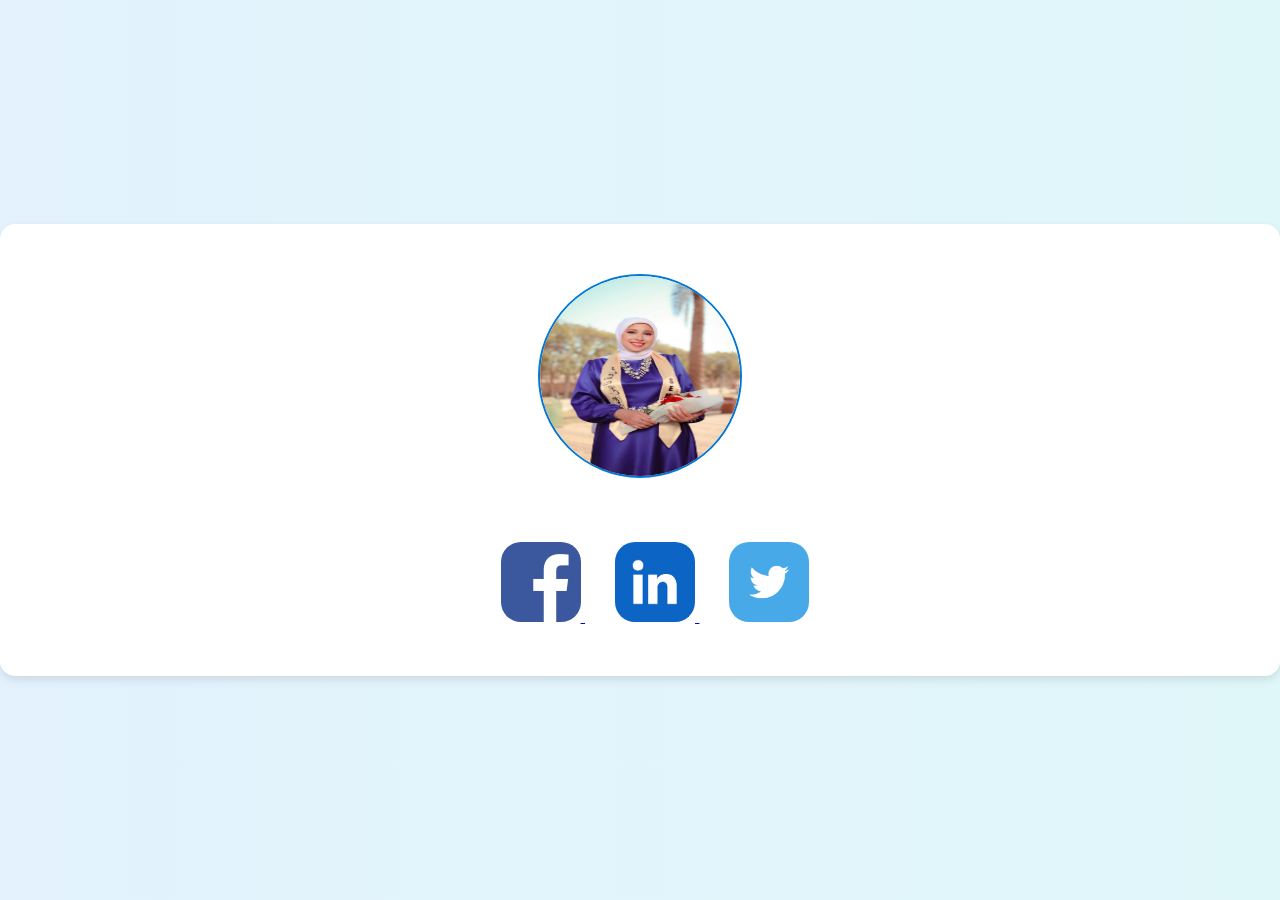
<file: contactUs.html>
<!DOCTYPE html>
<html lang="en">

<head>
    <meta charset="UTF-8">
    <meta name="viewport" content="width=device-width, initial-scale=1.0">
    <link rel="icon" type="image/x-icon" href="./image/pngtree-contact-us-24-hours-image_2241411.jpg">
    <title>Contact Us</title>
    <style>
        body {
            font-family: Arial, sans-serif;
            margin: 0;
            padding: 0;
            height: 100vh;
            display: flex;
            justify-content: center;
            align-items: center;
            background: linear-gradient(to right, #e3f2fd, #e0f7fa);
        }

        .container {
            display: flex;
            justify-content: center;
            align-items: center;
            flex-direction: column;
            gap: 60px;
            padding: 50px;
            max-width: 1200px;
            width: 100%;
            background: white;
            border-radius: 15px;
            box-shadow: 0 4px 10px rgba(0, 0, 0, 0.1);
        }

        .image {
            text-align: center;
        }

        .image img {
            width: 200px;
            height: 200px;
            border-radius: 50%;
            border: 2px solid #0078d7;
        }

        .links {
            text-align: center;
        }

        .links img {
            width: 80px;
            margin-left: 30px;
            border-radius: 20px;
        }
    </style>
</head>

<body>

    <body id="contact-us">
        <div class="container">
            <div class="image">
                <img src="./image/1699725655067.jpg" alt="My Photo">
            </div>
            <div class="links">
                <a href="https://www.facebook.com/marwa.nasser3333?mibextid=ZbWKwL" target="_blank">
                    <img src="./image/Facebook_logo_(square).png.webp" alt="Facebook_Profile" >
                </a>
                <a href="https://www.linkedin.com/in/marwa-nasser33?utm_source=share&utm_campaign=share_via&utm_content=profile&utm_medium=android_app" target="_blank">
                    <img src="./image/images (2).png" alt="LinkedIN_Profile">
                </a>
                <a href="https://x.com/MarwaNasser33?t=Lyr2xgoYoa5VKrJyXsESbw&s=09" target="_blank">
                    <img src="./image/2496110.png" alt="Twitter_Profile">
                </a>
            </div>
        </div>
    </body>

</html>
</file>
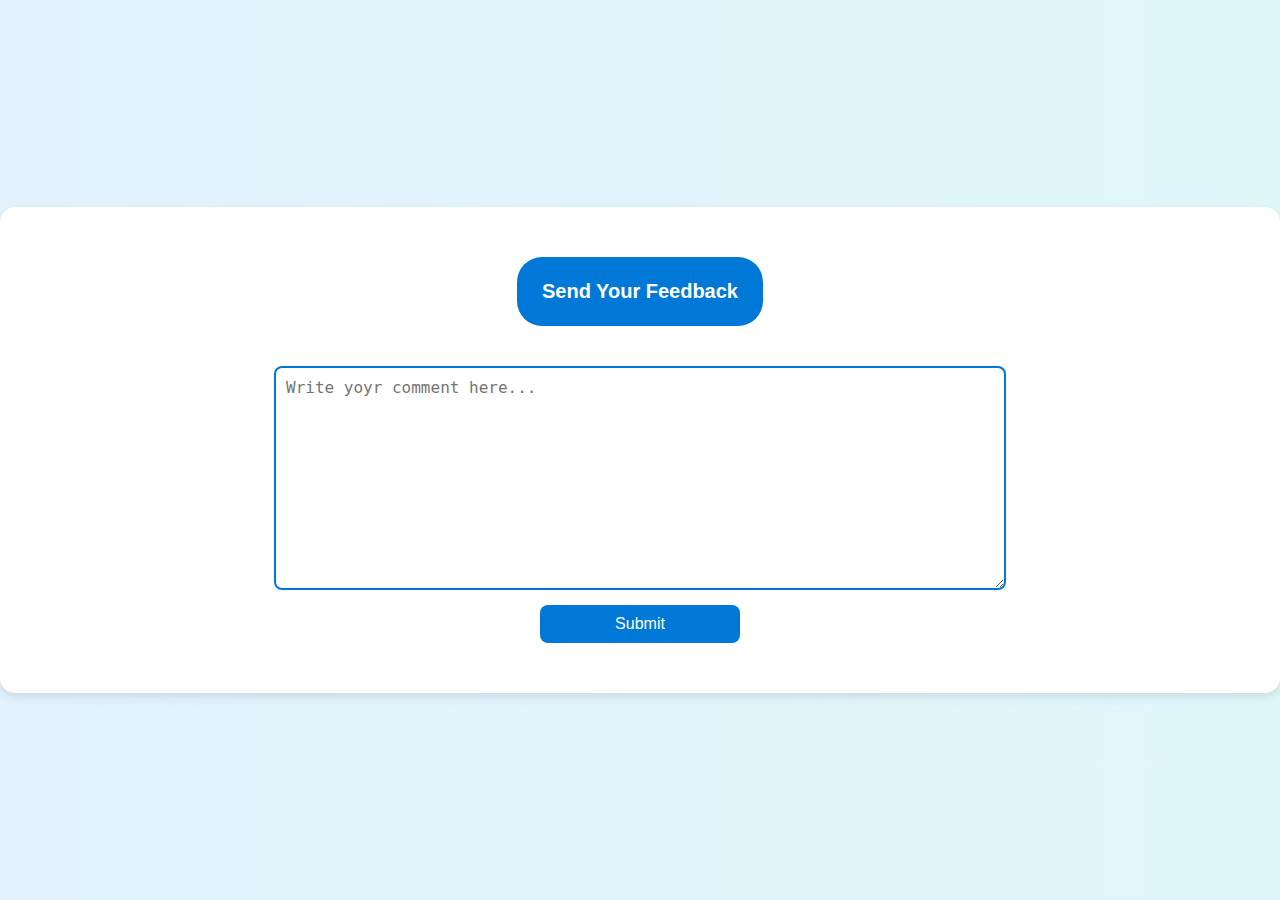
<file: feedBack.html>
<!DOCTYPE html>
<html lang="ar">

<head>
    <meta charset="UTF-8">
    <meta name="viewport" content="width=device-width, initial-scale=1.0">
    <link rel="icon" type="image/x-icon"
        href="./image/png-transparent-computer-icons-feedback-information-feedback-miscellaneous-text-number-thumbnail.png">
    <title>Send Your Feedback</title>
    <style>
        body {
            font-family: Arial, sans-serif;
            margin: 0;
            padding: 0;
            height: 100vh;
            display: flex;
            justify-content: center;
            align-items: center;
            background: linear-gradient(to right, #e3f2fd, #e0f7fa);
        }

        .container {
            text-align: center;
            padding: 50px;
            max-width: 1200px;
            width: 100%;
            background: white;
            border-radius: 15px;
            box-shadow: 0 4px 10px rgba(0, 0, 0, 0.1);
        }

        .title {
            display: inline-block;
            background-color: #0078d7;
            color: white;
            padding: 10px 25px;
            border-radius: 25px;
            font-size: 10px;
            margin-bottom: 40px;
        }

        .title:hover {
            background-color: #e3f2fd;
            color: #0078d7;
        }

        .feedback-form {
            display: flex;
            justify-content: center;
            align-items: center;
            flex-direction: column;
            gap: 15px;
        }

        textarea {
            width: 60%;
            height: 200px;
            padding: 10px;
            border: 2px solid #0078d7;
            border-radius: 8px;
            font-size: 16px;
            resize: vertical;
        }

        button {
            background-color: #0078d7;
            width: 200px;
            padding: 10px 10px;
            border: none;
            border-radius: 8px;
            font-size: 16px;
            cursor: pointer;
            transition: background-color 0.3s;
        }

        button:hover {
            background-color: #e3f2fd;
            color: #0078d7;
        }

        a {
            color: white;
            text-decoration: none;
        }

        button:hover a {
            color: #0078d7;
        }
    </style>
</head>

<body>
    <div class="container">
        <div class="title">
            <h1>Send Your Feedback</h1>
        </div>
        <div class="form">
            <form class="feedback-form">
                <textarea placeholder="Write yoyr comment here..." required></textarea>
                <button type="submit"><a href="./thankYou.html">Submit</a></button>
            </form>
        </div>
    </div>
</body>

</html>
</file>
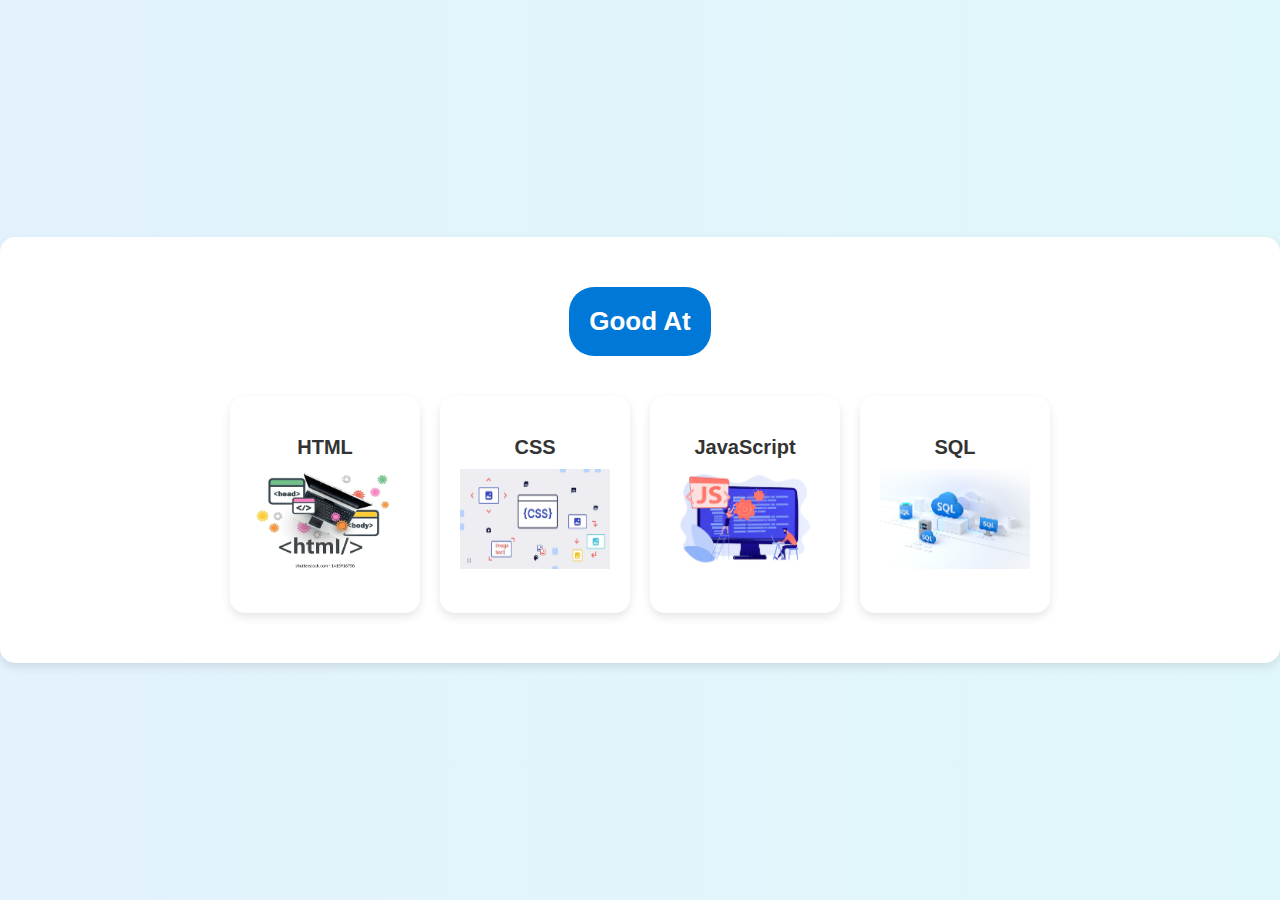
<file: goodAt.html>
<!DOCTYPE html>
<html lang="en">

<head>
    <meta charset="UTF-8">
    <meta name="viewport" content="width=device-width, initial-scale=1.0">
    <link rel="icon" type="image/x-icon" href="./image/pngtree-appreciate-png-image_1699900.jpg">
    <title>Good At</title>
    <style>
        body {
            font-family: Arial, sans-serif;
            margin: 0;
            padding: 0;
            height: 100vh;
            display: flex;
            justify-content: center;
            align-items: center;
            background: linear-gradient(to right, #e3f2fd, #e0f7fa);
        }

        .container {
            text-align: center;
            padding: 50px;
            max-width: 1200px;
            width: 100%;
            background: white;
            border-radius: 15px;
            box-shadow: 0 4px 10px rgba(0, 0, 0, 0.1);
        }

        .title {
            display: inline-block;
            background-color: #0078d7;
            color: white;
            padding: 2px 20px;
            border-radius: 25px;
            font-size: 13px;
            margin-bottom: 40px;
        }

        .title:hover {
            background-color: #e3f2fd;
            color: #0078d7;
        }

        .skills {
            display: flex;
            justify-content: center;
            gap: 20px;
        }

        .skill-box {
            background: white;
            border-radius: 15px;
            box-shadow: 0 4px 10px rgba(0, 0, 0, 0.1);
            padding: 20px;
            width: 150px;
            transition: transform 0.3s ease;
        }

        .skill-box:hover {
            transform: translateY(-10px);
            background: linear-gradient(to right, #e3f2fd, #e0f7fa);
        }

        .skill-box img {
            width: 150px;
            height: 100px;
            margin-bottom: 20px;
        }

        .skill-box h3 {
            font-size: 20px;
            margin-bottom: 10px;
            color: #333;
        }

        .skill-box:hover h3 {
            color: #0078d7;
        }

        .skill-box p {
            font-size: 16px;
            color: #555;
            line-height: 1.5;
        }
    </style>
</head>

<body>
    <div class="container">
        <div class="title">
            <h1>Good At</h1>
        </div>
        <div class="skills">
            <div class="skill-box">
                <h3>HTML</h3>
                <img src="./image/html-hyper-text-markup-language-260nw-1415916758.webp" alt="HTML">
            </div>
            <div class="skill-box">
                <h3>CSS</h3>
                <img src="./image/working_with_css_22218720ab-jpg.avif" alt="CSS">
            </div>
            <div class="skill-box">
                <h3>JavaScript</h3>
                <img src="./image/programmers-using-javascript-programming-language-computer-tiny-people-javascript-language-javascript-engine-js-web-development-concept_335657-2412.avif"
                    alt="JavaScript">
            </div>
            <!-- <div class="skill-box">
                <h3>LINUX</h3>
                <img src="./image/0_Qqqd7UsfFDPL7WXh.jpg" alt="Linux">
            </div> -->
            <div class="skill-box">
                <h3>SQL</h3>
                <img src="./image/SQL-Products-Option-Light_v1_RE4xfAg.avif" alt="SQL">
            </div>
        </div>
    </div>
</body>

</html>
</file>
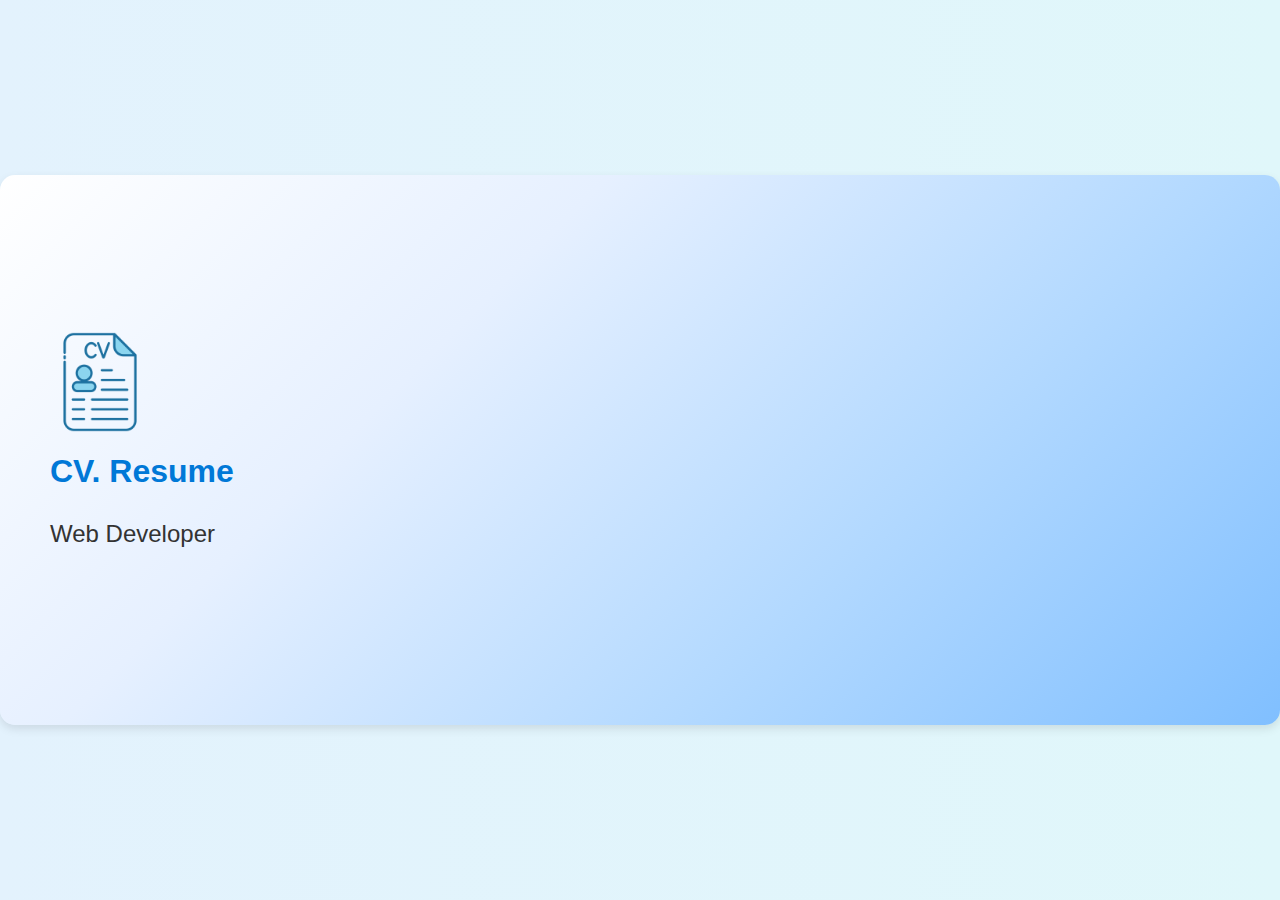
<file: resume.html>
<!DOCTYPE html>
<html lang="en">

<head>
    <meta charset="UTF-8">
    <meta name="viewport" content="width=device-width, initial-scale=1.0">
    <link rel="icon" type="image/x-icon" href="./image/6588161.png">
    <meta http-equiv="refresh" content="3; url=skills.html">
    <title>CV. Resume</title>
    <style>
        body {
            font-family: Arial, sans-serif;
            margin: 0;
            padding: 0;
            height: 100vh;
            background: linear-gradient(to right, #e3f2fd, #e0f7fa);
            display: flex;
            justify-content: center;
            align-items: center;
        }

        .container {
            display: flex;
            justify-content: center;
            flex-direction: column;
            padding: 50px;
            max-width: 1200px;
            width: 100%;
            height: 50vh;
            background: linear-gradient(135deg, #ffffff, #e6f0ff, #b3d9ff, #80bfff);
            border-radius: 15px;
            box-shadow: 0 4px 10px rgba(0, 0, 0, 0.1);
        }

        img {
            width: 100px;
        }

        h1 {
            color: #0078d7;
            margin-bottom: 10px;
            font-size: 32px;
        }

        h2 {
            color: #333;
            font-size: 24px;
            font-weight: normal;
        }
    </style>
</head>

<body>
    <div class="container">
        <img src="./image/6588161.png" alt="CV Picture">
        <h1>CV. Resume</h1>
        <h2>Web Developer</h2>
    </div>
</body>

</html>
</file>
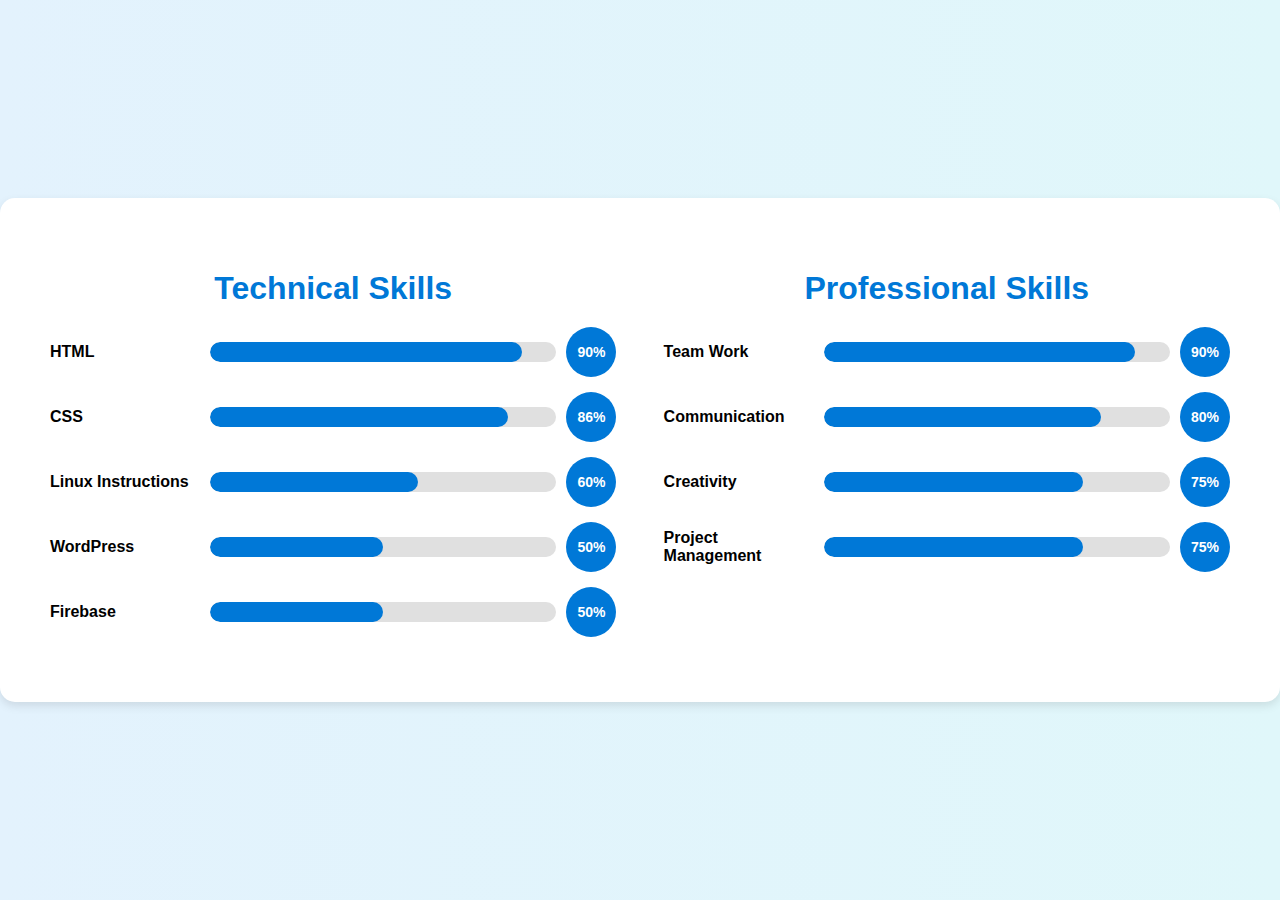
<file: skills.html>
<!DOCTYPE html>
<html lang="en">

<head>
    <meta charset="UTF-8" />
    <meta name="viewport" content="width=device-width, initial-scale=1.0" />
    <link rel="icon" type="image/x-icon"
        href="./image/pngtree-flat-design-of-soft-skills-concept-png-image_12580304.png" />
    <title>Skills</title>
    <style>
        body {
            font-family: Arial, sans-serif;
            margin: 0;
            padding: 0;
            height: 100vh;
            background: linear-gradient(to right, #e3f2fd, #e0f7fa);
            display: flex;
            justify-content: center;
            align-items: center;
        }

        .container {
            display: flex;
            justify-content: space-between;
            padding: 50px;
            max-width: 1200px;
            width: 100%;
            background: white;
            border-radius: 15px;
            box-shadow: 0 4px 10px rgba(0, 0, 0, 0.1);
        }

        .left-section,
        .right-section {
            width: 48%;
        }

        h1 {
            text-align: center;
            color: #0078d7;
            margin-bottom: 20px;
        }

        .skill {
            display: flex;
            align-items: center;
            margin-bottom: 15px;
        }

        .skill span {
            width: 150px;
            font-weight: bold;
        }

        .progress-bar {
            flex-grow: 1;
            height: 20px;
            background-color: #e0e0e0;
            border-radius: 10px;
            margin: 0 10px;
            overflow: hidden;
        }

        .progress {
            height: 100%;
            background-color: #0078d7;
            border-radius: 10px;
        }

        .percentage-circle {
            width: 50px;
            height: 50px;
            border-radius: 50%;
            background-color: #0078d7;
            color: #ffffff;
            display: flex;
            align-items: center;
            justify-content: center;
            font-weight: bold;
            font-size: 14px;
        }
    </style>
</head>

<body>
    <div class="container">
        <div class="left-section">
            <h1>Technical Skills</h1>
            <div class="skill">
                <span>HTML</span>
                <div class="progress-bar">
                    <div class="progress" style="width: 90%"></div>
                </div>
                <div class="percentage-circle">90%</div>
            </div>
            <div class="skill">
                <span>CSS</span>
                <div class="progress-bar">
                    <div class="progress" style="width: 86%"></div>
                </div>
                <div class="percentage-circle">86%</div>
            </div>
            <div class="skill">
                <span>Linux Instructions</span>
                <div class="progress-bar">
                    <div class="progress" style="width: 60%"></div>
                </div>
                <div class="percentage-circle">60%</div>
            </div>
            <div class="skill">
                <span>WordPress</span>
                <div class="progress-bar">
                    <div class="progress" style="width: 50%"></div>
                </div>
                <div class="percentage-circle">50%</div>
            </div>
            <div class="skill">
                <span>Firebase</span>
                <div class="progress-bar">
                    <div class="progress" style="width: 50%"></div>
                </div>
                <div class="percentage-circle">50%</div>
            </div>
        </div>

        <div class="right-section">
            <h1>Professional Skills</h1>
            <div class="skill">
                <span>Team Work</span>
                <div class="progress-bar">
                    <div class="progress" style="width: 90%"></div>
                </div>
                <div class="percentage-circle">90%</div>
            </div>
            <div class="skill">
                <span>Communication</span>
                <div class="progress-bar">
                    <div class="progress" style="width: 80%"></div>
                </div>
                <div class="percentage-circle">80%</div>
            </div>
            <div class="skill">
                <span>Creativity</span>
                <div class="progress-bar">
                    <div class="progress" style="width: 75%"></div>
                </div>
                <div class="percentage-circle">75%</div>
            </div>
            <div class="skill">
                <span>Project Management</span>
                <div class="progress-bar">
                    <div class="progress" style="width: 75%"></div>
                </div>
                <div class="percentage-circle">75%</div>
            </div>
        </div>
    </div>
</body>

</html>
</file>
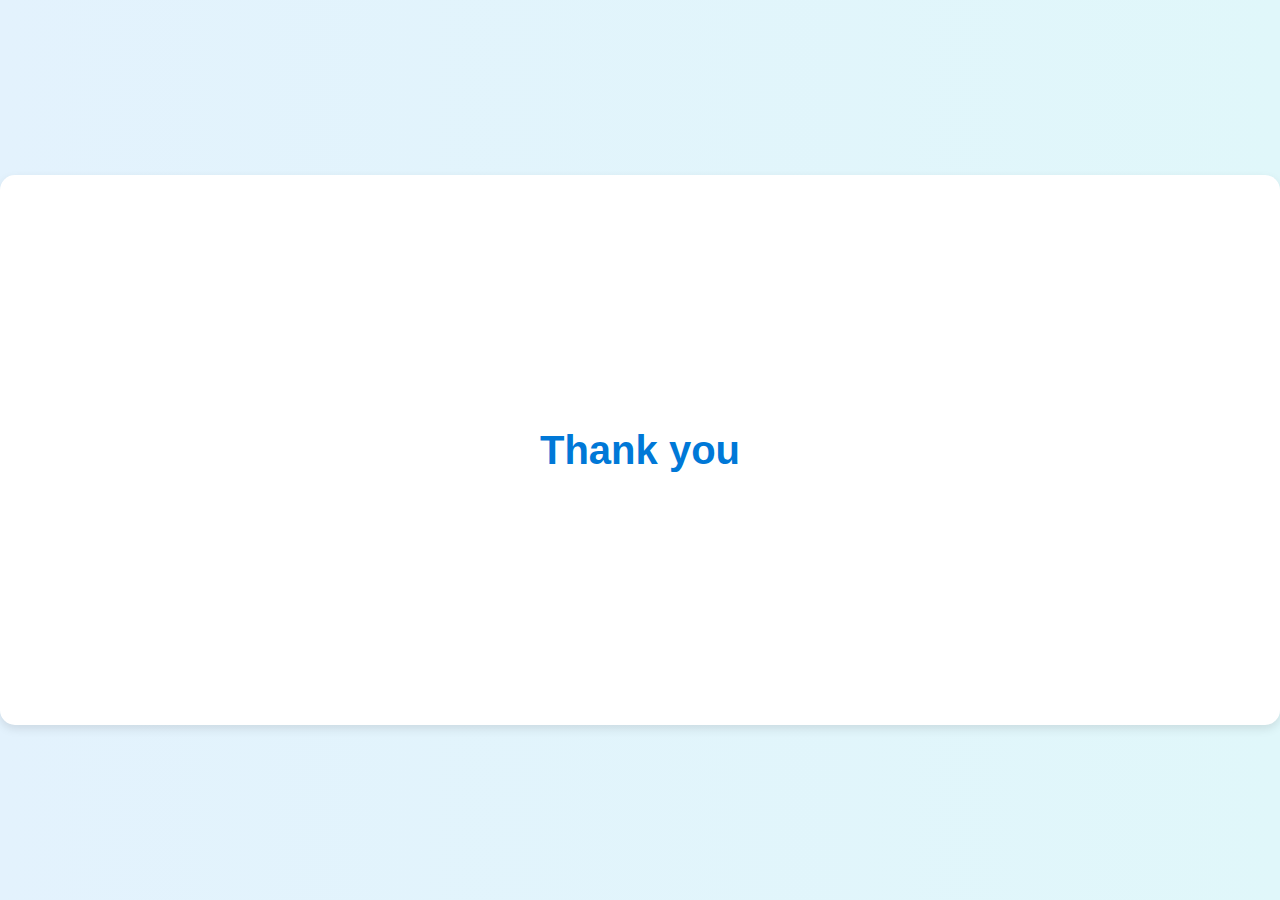
<file: thankYou.html>
<!DOCTYPE html>
<html lang="en">

<head>
    <meta charset="UTF-8">
    <meta name="viewport" content="width=device-width, initial-scale=1.0">
    <link rel="icon" type="image/x-icon" href="./image/thank-you-free-png.webp">
    <title>Thank You</title>
    <style>
        body {
            font-family: Arial, sans-serif;
            margin: 0;
            padding: 0;
            height: 100vh;
            display: flex;
            justify-content: center;
            align-items: center;
            background: linear-gradient(to right, #e3f2fd, #e0f7fa);
        }

        .container {
            display: flex;
            align-items: center;
            justify-content: center;
            padding: 50px;
            max-width: 1200px;
            width: 100%;
            height: 50vh;
            background: white;
            border-radius: 15px;
            box-shadow: 0 4px 10px rgba(0, 0, 0, 0.1);
        }

        h1 {
            text-align: center;
            font-weight: bold;
            font-size: 40px;
            color: #0078d7;
        }
    </style>
</head>

<body>
    <div class="container">
        <h1>Thank you</h1>
    </div>
</body>

</html>
</file>
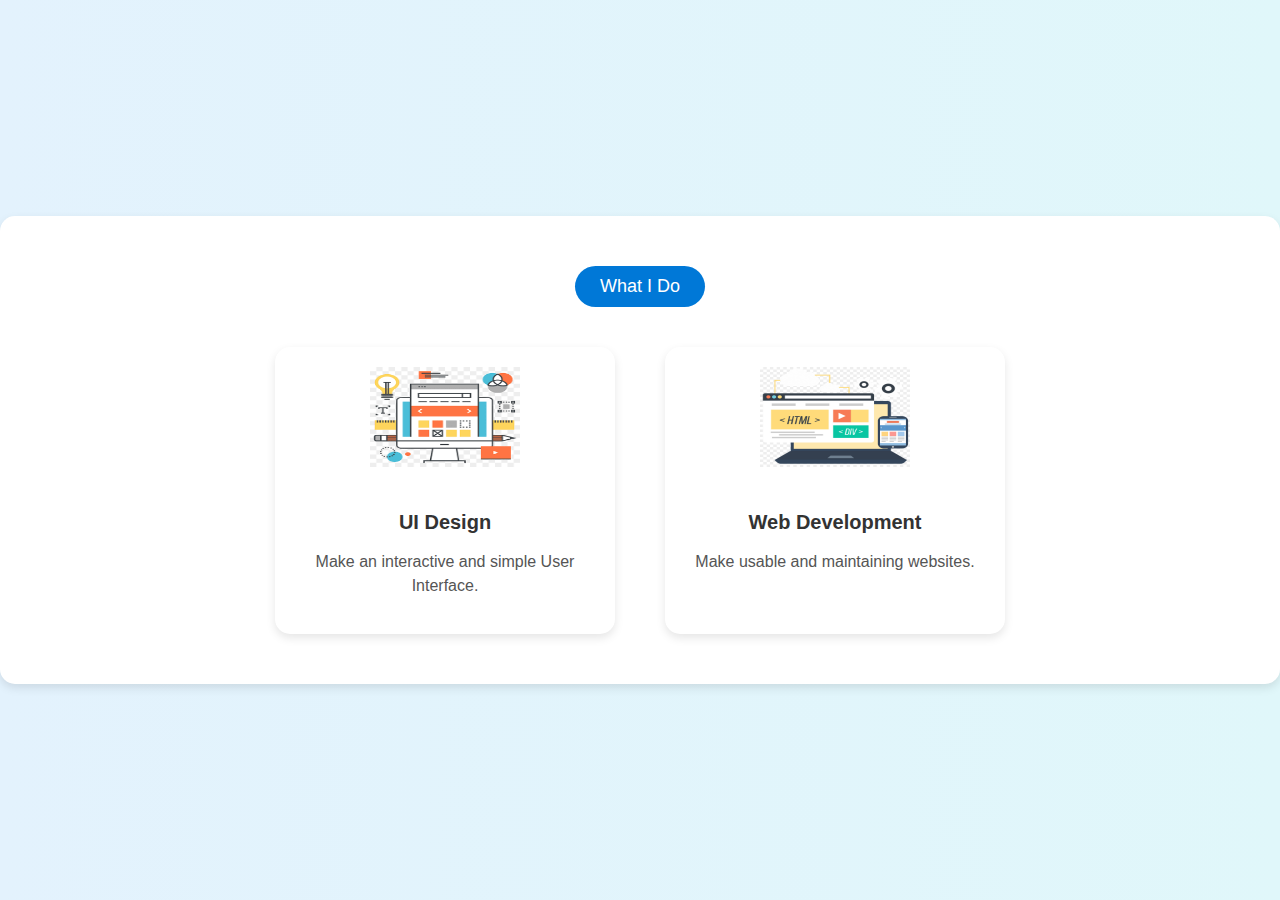
<file: whatIDo.html>
<!DOCTYPE html>
<html lang="en">

<head>
    <meta charset="UTF-8">
    <meta name="viewport" content="width=device-width, initial-scale=1.0">
    <link rel="icon" type="image/x-icon"
        href="./image/png-transparent-to-do-list-notebook-computer-icons-action-item-task-android-to-do-list-icon-miscellaneous-angle-text-thumbnail.png">
    <title>What I Do</title>
    <style>
        body {
            font-family: Arial, sans-serif;
            margin: 0;
            padding: 0;
            height: 100vh;
            display: flex;
            justify-content: center;
            align-items: center;
            background: linear-gradient(to right, #e3f2fd, #e0f7fa);
        }

        .container {
            text-align: center;
            padding: 50px;
            max-width: 1200px;
            width: 100%;
            background: white;
            border-radius: 15px;
            box-shadow: 0 4px 10px rgba(0, 0, 0, 0.1);
        }

        .title {
            display: inline-block;
            background-color: #0078d7;
            color: white;
            padding: 10px 25px;
            border-radius: 25px;
            font-size: 18px;
            margin-bottom: 40px;
        }

        .title:hover {
            background-color: #e3f2fd;
            color: #0078d7;
        }

        .cards {
            display: flex;
            justify-content: center;
            gap: 50px;
        }

        .card {
            background: white;
            border-radius: 15px;
            box-shadow: 0 4px 10px rgba(0, 0, 0, 0.1);
            padding: 20px;
            width: 300px;
            transition: transform 0.3s ease;
        }

        .card:hover {
            transform: translateY(-10px);
            background: linear-gradient(to right, #e3f2fd, #e0f7fa);
        }

        .card img {
            width: 150px;
            height: 100px;
            margin-bottom: 20px;
        }

        .card h3 {
            font-size: 20px;
            margin-bottom: 10px;
            color: #333;
        }

        .card:hover h3 {
            color: #0078d7;
        }

        .card p {
            font-size: 16px;
            color: #555;
            line-height: 1.5;
        }
    </style>
</head>

<body>
    <div class="container">
        <div class="title">What I Do</div>
        <div class="cards">
            <div class="card">
                <img src="./image/png-transparent-user-interface-design-icon-design-graphic-design-design-web-design-user-interface-design-text-thumbnail.png"
                    alt="UI Design">
                <h3>UI Design</h3>
                <p>Make an interactive and simple User Interface.</p>
            </div>
            <div class="card">
                <img src="./image/kisspng-web-development-responsive-web-design-professional-target-customer-5b5012942d52c9.1473731315319742921857.jpg"
                    alt="Web Development">
                <h3>Web Development</h3>
                <p>Make usable and maintaining websites.</p>
            </div>
        </div>
    </div>
</body>

</html>
</file>
